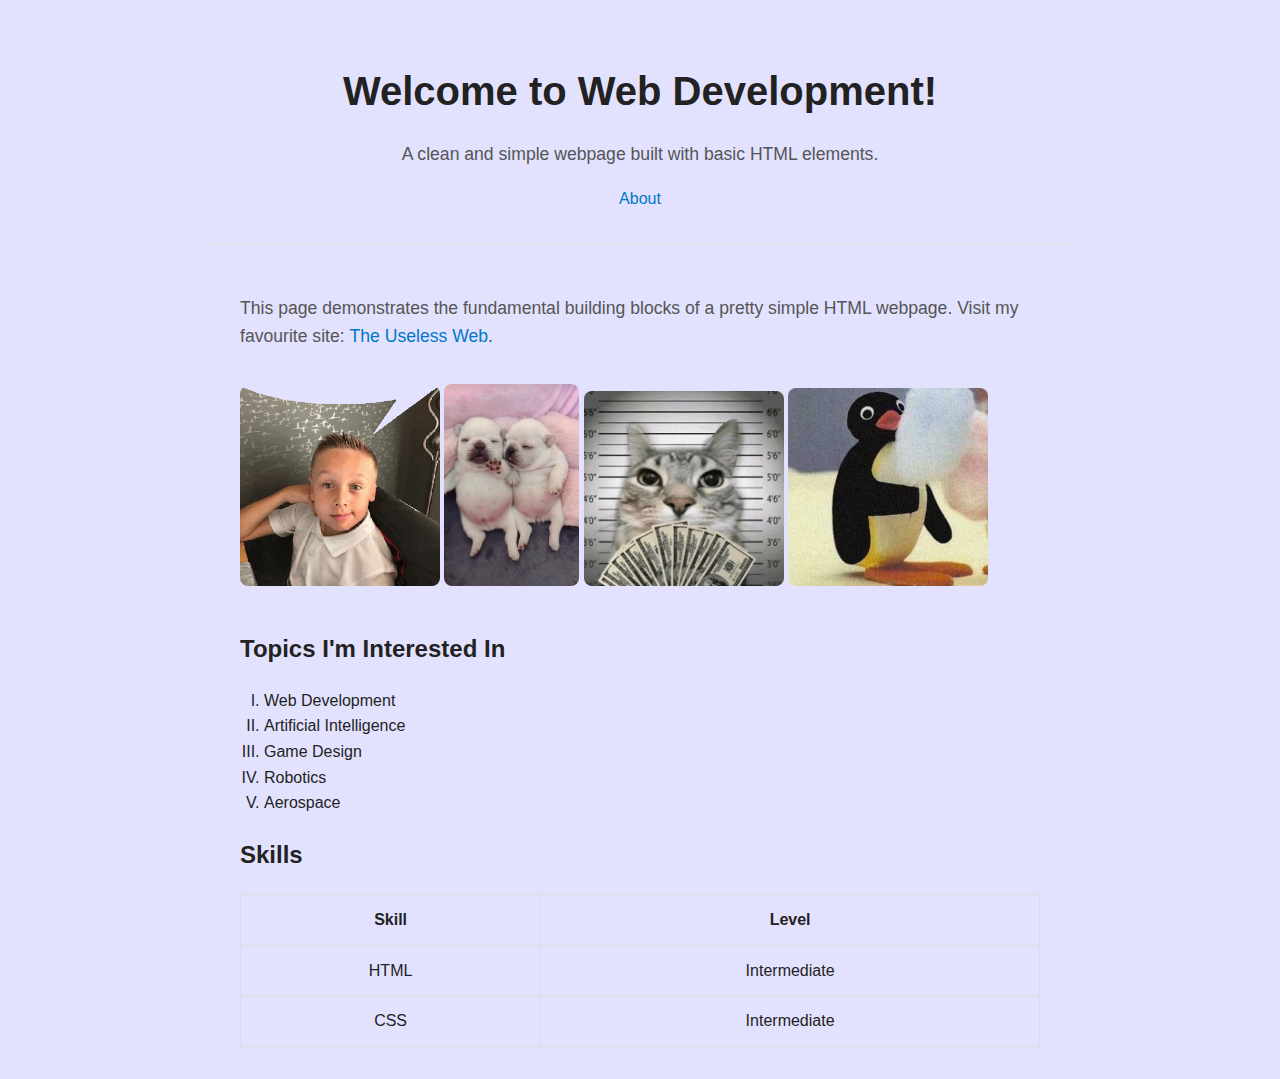
<file: index.html>
<!DOCTYPE html>
<html lang="en">
<head>
  <meta charset="UTF-8">
  <meta name="viewport" content="width=device-width, initial-scale=1.0">
  <title>Welcome to Web Development!</title>
  <link rel="stylesheet" href="styling.css">
</head>
<body>
  <header>
    <h1>Welcome to Web Development!</h1>
    <p>A clean and simple webpage built with basic HTML elements.</p>

    <nav>
      <a href="about.html">About </a>
    </nav>
  </header>

  <main>
    <section>
      <p>
        This page demonstrates the fundamental building blocks of a pretty simple HTML webpage.
        Visit my favourite site:
        <a href="https://theuselessweb.com" target="_blank">The Useless Web</a>.
      </p>
    </section>

    <section>
      <img src="Assets\Images\FunnyKid.jpg" alt="Child Smirking" width="200">    
      <img src="Assets\Images\Pibbles.jpg" alt="Two Tiny Pitbulls" width="135">  
      <img src="Assets\Images\cat-money.png" alt="Cat holding U.S Money" width="200">
      <img src="Assets\Images\pingu.jpg" alt="Cartoon Penguin" width="200">
    </section>

    <section>
      <h2>Topics I'm Interested In</h2>
      <ol type="I">
        <li>Web Development</li>
        <li>Artificial Intelligence</li>
        <li>Game Design</li>
        <li>Robotics</li>
        <li>Aerospace</li>
      </ol>
    </section>

    <section>
      <h2>Skills</h2>
      <table>
        <tr>
          <th>Skill</th>
          <th>Level</th>
        </tr>
        <tr>
          <td>HTML</td>
          <td>Intermediate</td>
        </tr>
        <tr>
          <td>CSS</td>
          <td>Intermediate</td>
        </tr>
      </table>
    </section>
  </main>

</body>

</html>
</file>
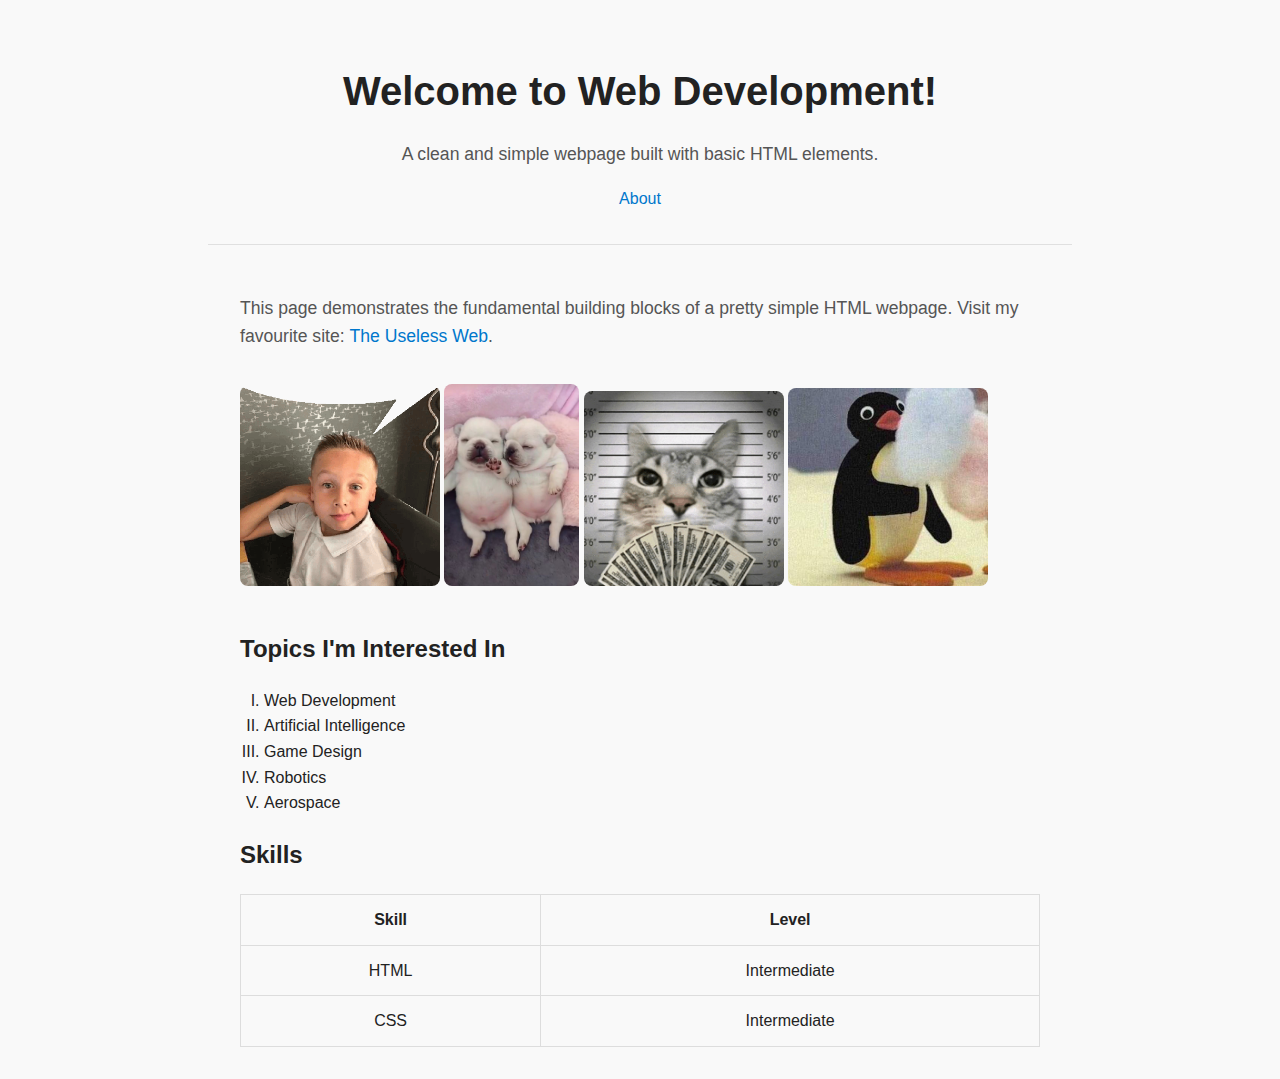
<file: Exercise 1/index.html>
<!DOCTYPE html>
<html lang="en">
<head>
  <meta charset="UTF-8">
  <meta name="viewport" content="width=device-width, initial-scale=1.0">
  <title>Welcome to Web Development!</title>
  <link rel="stylesheet" href="styling.css">
</head>
<body>
  <header>
    <h1>Welcome to Web Development!</h1>
    <p>A clean and simple webpage built with basic HTML elements.</p>

    <section>
      <a href="about.html" target="_blank">About </a>
    </section>
  </header>

  <main>
    <section>
      <p>
        This page demonstrates the fundamental building blocks of a pretty simple HTML webpage.
        Visit my favourite site:
        <a href="https://theuselessweb.com" target="_blank">The Useless Web</a>.
      </p>
    </section>

    <section>
      <img src="\Assets\Images\FunnyKid.jpg" alt="Child Smirking" width="200">    
      <img src="\Assets\Images\Pibbles.jpg" alt="Two Tiny Pitbulls" width="135">  
      <img src="\Assets\Images\cat-money.png" alt="Cat holding U.S Money" width="200">
      <img src="\Assets\Images\pingu.jpg" alt="Cartoon Penguin" width="200">
    </section>

    <section>
      <h2>Topics I'm Interested In</h2>
      <ol type="I">
        <li>Web Development</li>
        <li>Artificial Intelligence</li>
        <li>Game Design</li>
        <li>Robotics</li>
        <li>Aerospace</li>
      </ol>
    </section>

    <section>
      <h2>Skills</h2>
      <table>
        <tr>
          <th>Skill</th>
          <th>Level</th>
        </tr>
        <tr>
          <td>HTML</td>
          <td>Intermediate</td>
        </tr>
        <tr>
          <td>CSS</td>
          <td>Intermediate</td>
        </tr>
      </table>
    </section>
  </main>

</body>
</html>
</file>
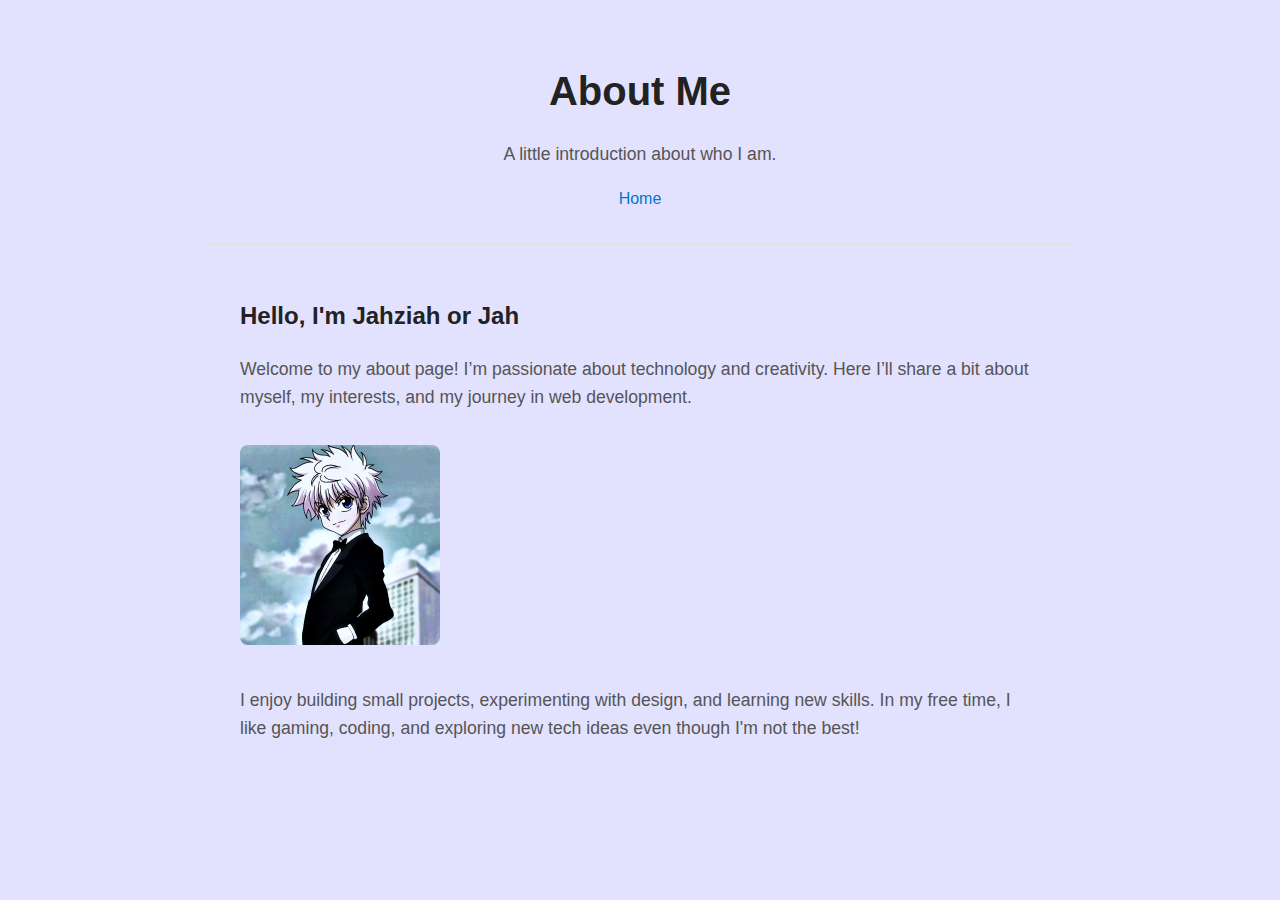
<file: about.html>
<!DOCTYPE html>
<html lang="en">
<head>
  <meta charset="UTF-8">
  <meta name="viewport" content="width=device-width, initial-scale=1.0">
  <title>About Me</title>
  <link rel="stylesheet" href="styling.css">
</head>
<body>
  <header>
    <h1>About Me</h1>
    <p>A little introduction about who I am.</p>
    <nav>
      <a href="index.html">Home</a>
    </nav>
  </header>

  <main>
    <section>
      <h2>Hello, I'm Jahziah or Jah</h2>
      <p>
        Welcome to my about page! I’m passionate about technology and creativity.  
        Here I’ll share a bit about myself, my interests, and my journey in web development.  
      </p>
    </section>

    <section>
      <img src="Assets/Images/killua.png" alt="Profile Picture" width="200">
      <p>
        I enjoy building small projects, experimenting with design, and learning new skills.  
        In my free time, I like gaming, coding, and exploring new tech ideas even though I'm not the best!  
      </p>
    </section>
</body>
</html>
</file>
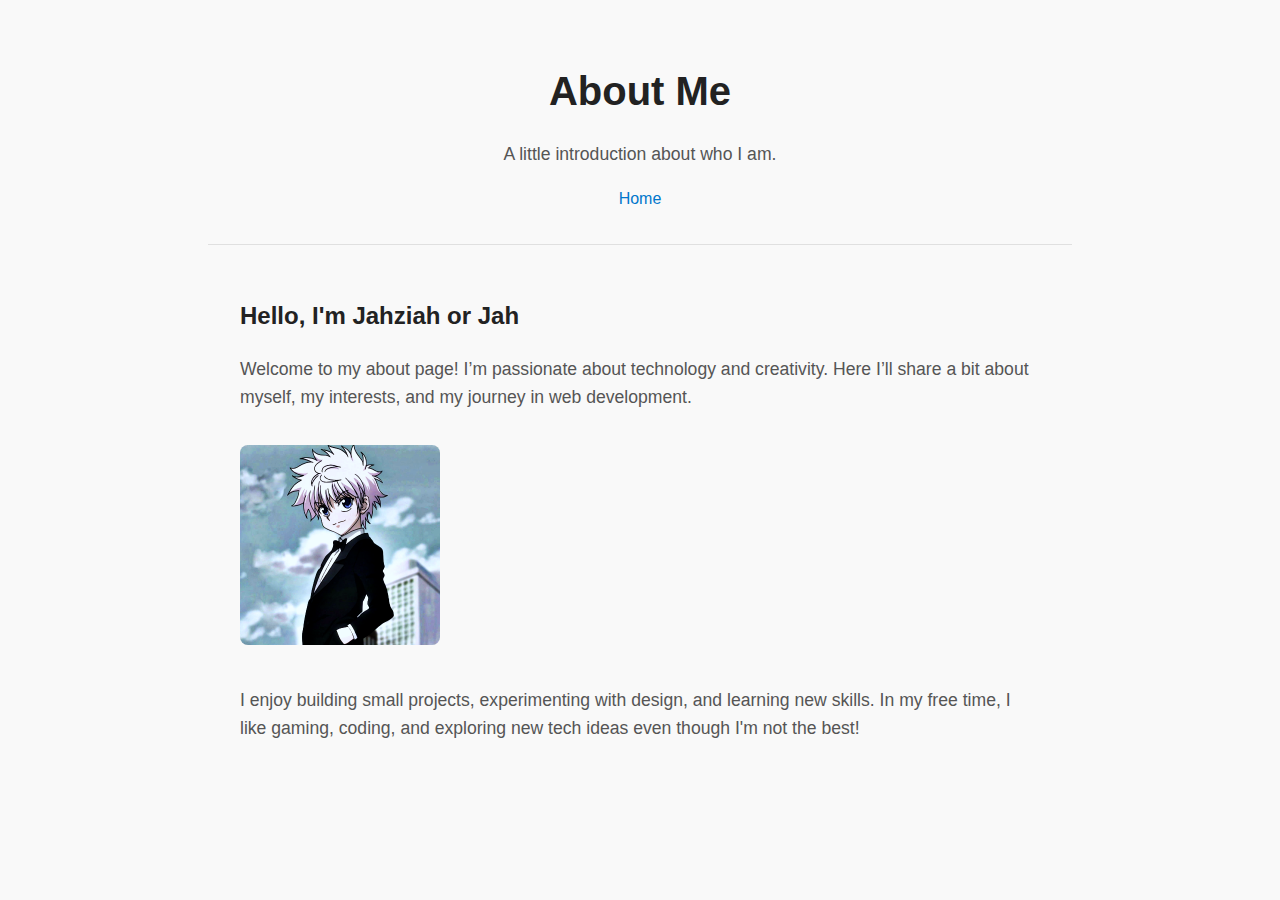
<file: Exercise 1/about.html>
<!DOCTYPE html>
<html lang="en">
<head>
  <meta charset="UTF-8">
  <meta name="viewport" content="width=device-width, initial-scale=1.0">
  <title>About Me</title>
  <link rel="stylesheet" href="styling.css">
</head>
<body>
  <header>
    <h1>About Me</h1>
    <p>A little introduction about who I am.</p>
    <nav>
      <a href="index.html">Home</a>
    </nav>
  </header>

  <main>
    <section>
      <h2>Hello, I'm Jahziah or Jah</h2>
      <p>
        Welcome to my about page! I’m passionate about technology and creativity.  
        Here I’ll share a bit about myself, my interests, and my journey in web development.  
      </p>
    </section>

    <section>
      <img src="/Assets/Images/killua.png" alt="Profile Picture" width="200">
      <p>
        I enjoy building small projects, experimenting with design, and learning new skills.  
        In my free time, I like gaming, coding, and exploring new tech ideas even though I'm not the best!  
      </p>
    </section>
</body>
</html>
</file>
<file: styling.css>
body {
    font-family: "Segoe UI", Roboto, sans-serif;
    margin: 0;
    padding: 0;
    background-color: #e2e2ff;
    color: #222;
    line-height: 1.6;
  }

  header, main, footer {
    max-width: 800px;
    margin: auto;
    padding: 2rem;
  }

  header {
    text-align: center;
    border-bottom: 1px solid #e0e0e0;
  }

  h1 {
    font-size: 2.5rem;
    margin-bottom: 0.5rem;
  }

  p {
    font-size: 1.1rem;
    color: #555;
  }

  a {
    color: #0077cc;
    text-decoration: none;
    font-weight: 500;
  }

  a:hover {
    text-decoration: underline;
  }

  img {
    max-width: 100%;
    border-radius: 8px;
    margin: 1rem 0;
  }

  ol {
    padding-left: 1.5rem;
  }

  table {
    width: 100%;
    border-collapse: collapse;
    margin-top: 1rem;
  }

  table, th, td {
    border: 1px solid #ddd;
  }

  th, td {
    padding: 0.75rem;
    text-align: center;
  }

  footer {
    text-align: center;
    font-size: 0.9rem;
    color: #777;
    border-top: 1px solid #e0e0e0;
    margin-top: 2rem;

  }
</file>
<file: Exercise 1/styling.css>
body {
    font-family: "Segoe UI", Roboto, sans-serif;
    margin: 0;
    padding: 0;
    background-color: #f9f9f9;
    color: #222;
    line-height: 1.6;
  }

  header, main, footer {
    max-width: 800px;
    margin: auto;
    padding: 2rem;
  }

  header {
    text-align: center;
    border-bottom: 1px solid #e0e0e0;
  }

  h1 {
    font-size: 2.5rem;
    margin-bottom: 0.5rem;
  }

  p {
    font-size: 1.1rem;
    color: #555;
  }

  a {
    color: #0077cc;
    text-decoration: none;
    font-weight: 500;
  }

  a:hover {
    text-decoration: underline;
  }

  img {
    max-width: 100%;
    border-radius: 8px;
    margin: 1rem 0;
  }

  ol {
    padding-left: 1.5rem;
  }

  table {
    width: 100%;
    border-collapse: collapse;
    margin-top: 1rem;
  }

  table, th, td {
    border: 1px solid #ddd;
  }

  th, td {
    padding: 0.75rem;
    text-align: center;
  }

  footer {
    text-align: center;
    font-size: 0.9rem;
    color: #777;
    border-top: 1px solid #e0e0e0;
    margin-top: 2rem;
  }
</file>
